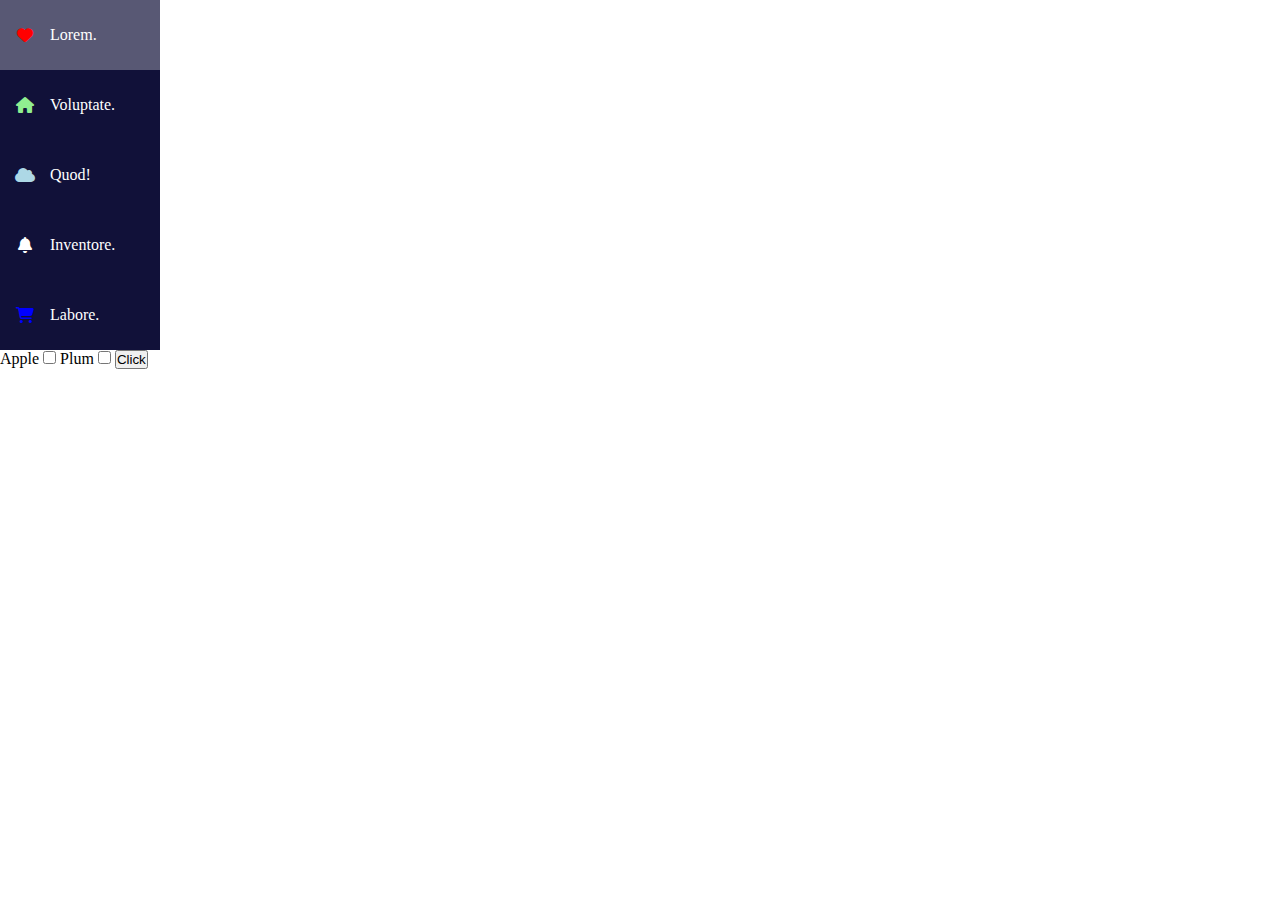
<file: aside/index.html>
<!DOCTYPE html>
<html lang="en">
<head>
    <meta charset="UTF-8">
    <meta name="viewport" content="width=device-width, initial-scale=1.0">
    <title>Aside menu</title>
    <link rel="stylesheet" href="https://cdnjs.cloudflare.com/ajax/libs/font-awesome/6.4.2/css/all.min.css">
    <style>
        *{
            padding: 0;
            margin: 0;
        }
        ul{
            list-style-type: none;
            display: inline-block;
            background-color: rgb(17, 17, 57);
            color: #fff;
            cursor: pointer;
        }
        ul li{
            column-gap: 10px;
            padding: 10px;
            height: 50px;
            display: flex;
            align-items: center;
        }
        ul li.active{
            background-color: rgba(255, 255, 255,.3);
        }
        ul li i{
            width: 30px;
            text-align: center;
        }
        ul li span{
            width: 100px;
            display: none;
        }
        ul li:nth-child(1) i{
            color: red;
        }
        ul li:nth-child(2) i{
            color: lightgreen;
        }
        ul li:nth-child(3) i{
            color: lightblue;
        }
        ul li:nth-child(4) i{
            color: #fff;
        }
        ul li:nth-child(5) i{
            color: blue;
        }
    </style>
</head>
<body>
    <ul>
        <li><i class="fa-solid fa-heart"></i><span>Lorem.</span></li>
        <li><i class="fa-solid fa-house"></i><span>Voluptate.</span></li>
        <li><i class="fa-solid fa-cloud"></i><span>Quod!</span></li>
        <li><i class="fa-solid fa-bell"></i><span>Inventore.</span></li>
        <li><i class="fa-solid fa-cart-shopping"></i><span>Labore.</span></li>
    </ul>
    <div>
        <label for="">Apple</label>
        <input type="checkbox">
        <label for="">Plum</label>
        <input type="checkbox">
        <button>Click</button>
    </div>
    <script src="./code.jquery.com_jquery-3.7.1.min.js"></script>
    <script>
        $('ul').hover(function(){
            $(this).find('span').show(200);
        },function(){
            $(this).find('span').hide(200);
        })
        $('li').hover(function(){
            $(this).addClass('active');
        },function(){
            $(this).removeClass('active');
        })
        $('button').click(function(){
            let res = $('div :checked').prev().text();
            console.log(res);
        })
    </script>
</body>
</html>
</file>
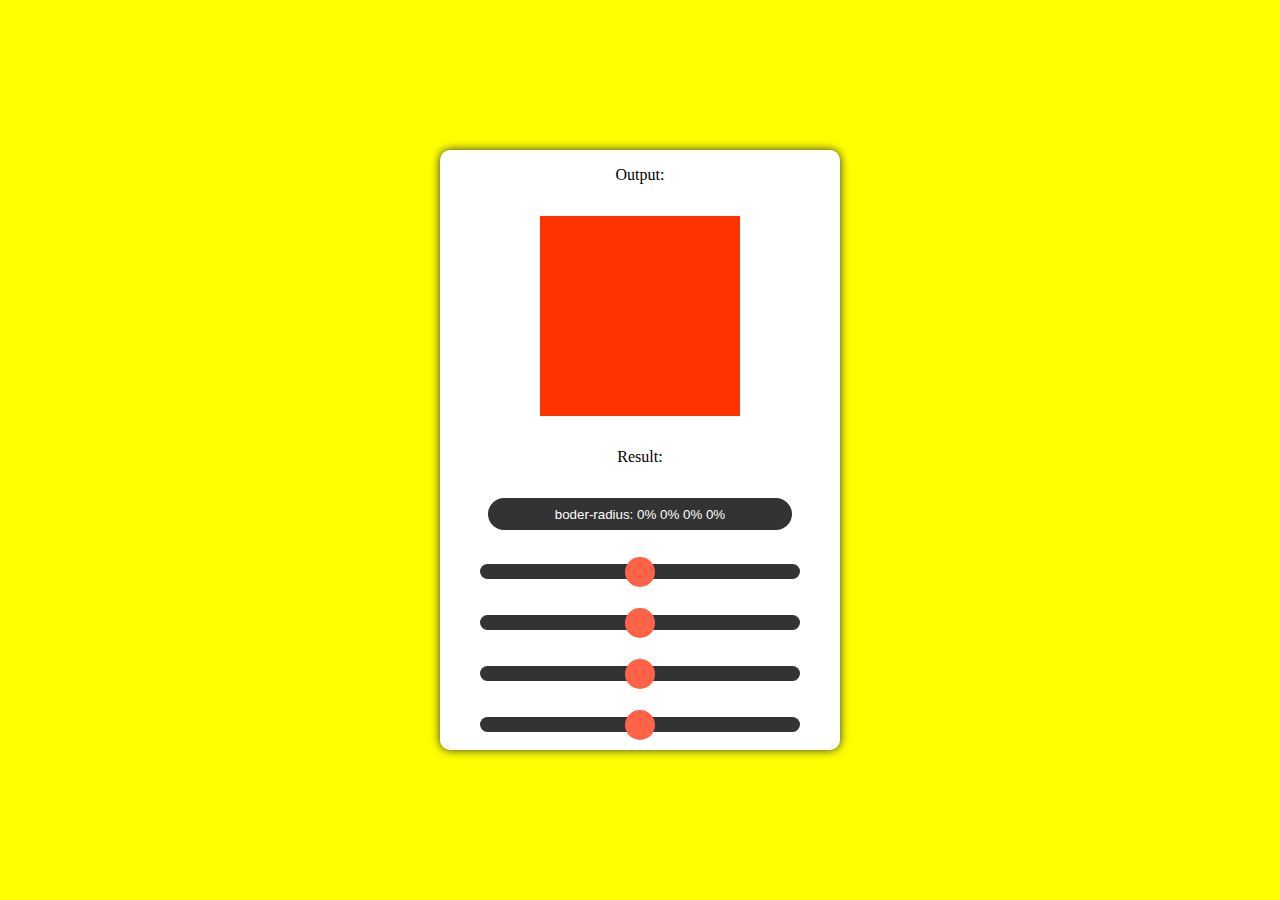
<file: border-radius/index.html>
<!DOCTYPE html>
<html lang="en">

<head>
    <meta charset="UTF-8">
    <meta name="viewport" content="width=device-width, initial-scale=1.0">
    <title></title>
    <script src="./code.jquery.com_jquery-3.7.1.min.js"></script>
    <style>
        body {
            height: 100vh;
            display: grid;
            place-items: center;
            background: yellow;
            font-family: verdana;
            margin: 0;
            padding: 0;
            box-sizing: border-box;
        }

        .main {
            display: grid;
            place-items: center;
            height: 600px;
            width: 400px;
            background: #fff;
            box-shadow: 0 0 10px #333;
            border-radius: 10px;
        }

        .main #output {
            height: 200px;
            width: 200px;
            background: #ff3300;
        }

        .main #box {
            height: 30px;
            width: 300px;
            background: #333;
            color: #fff;
            border: none;
            outline: none;
            border-radius: 50px;
            text-align: center;
        }

        input[type="range"] {
            appearance: none;
            height: 15px;
            width: 80%;
            background: #333;
            border-radius: 50px;
            outline: none;
        }
        input[type="range"]::-webkit-slider-thumb{
            appearance: none;
            height: 30px;
            width: 30px;
            background: tomato;
            border-radius: 50px;
            cursor: pointer;
        }
    </style>
</head>

<body>
    <div class="main">
    <span>Output: </span><div id="output"></div>
    <span>Result: </span><input type="text" id="box" value="boder-radius: 0% 0% 0% 0%">
    <input type="range" min="0" max="100" id="slider1">
    <input type="range" min="0" max="100" id="slider2">
    <input type="range" min="0" max="100" id="slider3">
    <input type="range" min="0" max="100" id="slider4">
</div>

<script>
    $(document).ready(function()
    {
        $('#slider1,#slider2,#slider3,#slider4').on('input',function(){
            let slider1 =$('#slider1').val();
            let slider2 =$('#slider2').val();
            let slider3 =$('#slider3').val();
            let slider4 =$('#slider4').val();
            $('#output').css('border-top-right-radius',slider1 + '%');
            $('#output').css('border-top-left-radius',slider2 + '%');
            $('#output').css('border-bottom-right-radius',slider3 + '%');
            $('#output').css('border-bottom-left-radius',slider4 + '%');
            $('#box').val('border-radius : ' + slider1 + '%' + slider2+ '%' + slider3+ '%' + slider4+ '%')
        })
    }
    )
</script>
</body>

</html>
</file>
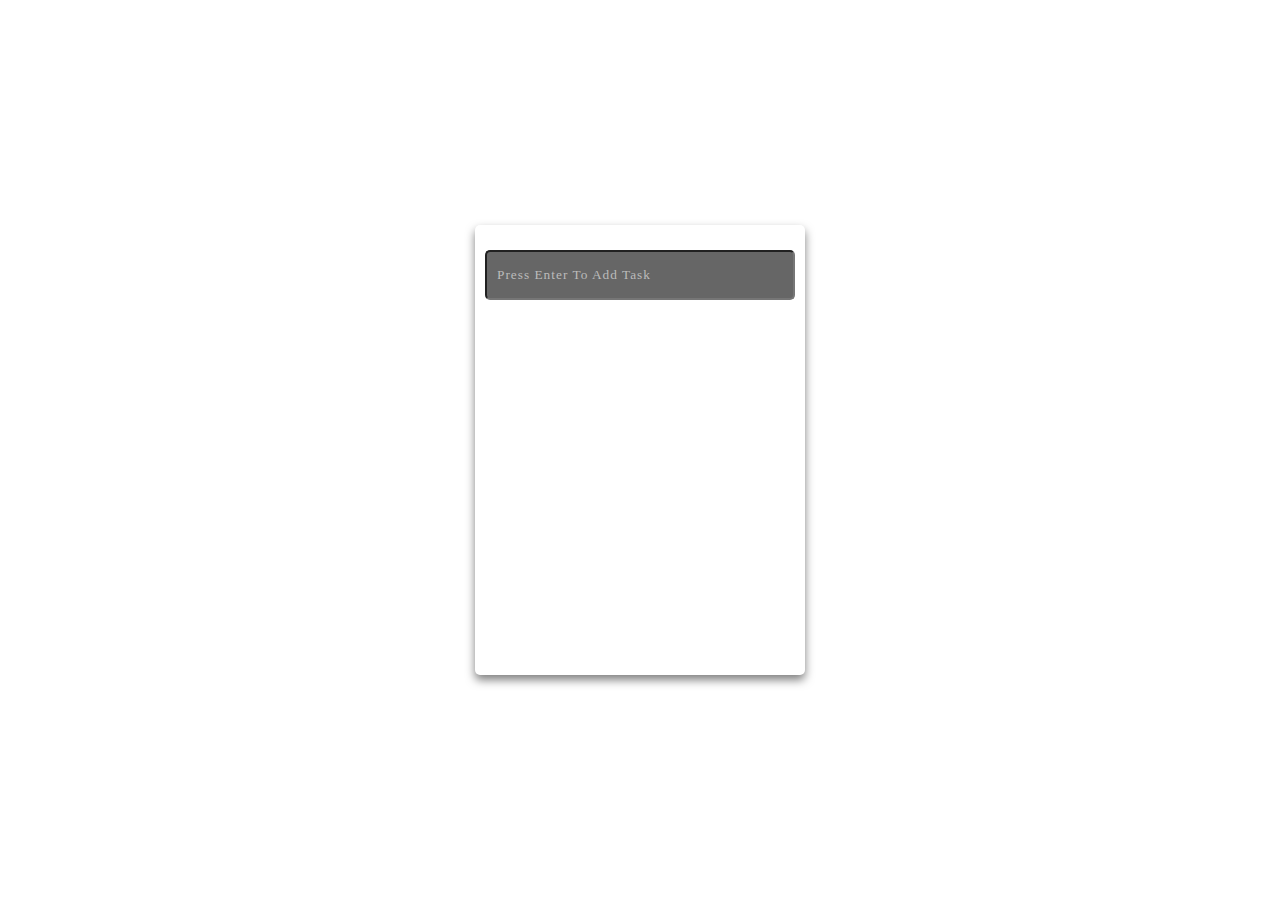
<file: todolist/index.html>
<!DOCTYPE html>
<html lang="en">

<head>
    <meta charset="UTF-8">
    <meta name="viewport" content="width=device-width, initial-scale=1.0">
    <title>Document</title>
    <link rel="stylesheet" href="https://cdnjs.cloudflare.com/ajax/libs/font-awesome/5.15.1/css/all.min.css">
    <script src="./code.jquery.com_jquery-3.7.1.min.js"></script>
    <style>
        * {
            margin: 0;
            padding: 0;
            box-sizing: border-box;
            letter-spacing: 1px;
            font-family: verdana;
            text-transform: capitalize;
        }

        body {
            min-height: 100vh;
            display: flex;
            align-items: center;
            justify-content: center;
            background: linear-gradient(45deg, #ff0 50% #333 50%);
        }

        .container {
            height: 450px;
            width: 330px;
            background: #fff;
            border-radius: 5px;
            box-shadow: 0 5px 10px rgb(0, 0, 0, .5);
            padding: 10px;
            overflow-y: auto;
            position: relative;
        }

        #input {
            height: 50px;
            width: 100%;
            outline: none;
            border-radius: 5px;
            background: #666;
            color: #fff;
            padding: 0 10px;
            margin: 15px 0;
        }

        #input::placeholder {
            color: #bbb;
        }

        ul li {
            background: #eee;
            color: #333;
            height: 40px;
            border-radius: 50px;
            margin: 10px 0;
            padding: 10px;
        }

        ul .fa-check,
        ul .fa-trash {
            position: absolute;
            cursor: pointer;
        }

        ul .fa-check {
            right: 40px;
            color: green;
        }
        ul .fa-trash {
            right: 15px;
            color: #ff0033;
        }
        ul .checked{
            background: lightgreen;
            text-decoration: line-through;
            transition: .2s;
        }
    </style>
</head>

<body>
    <div class="container">
        <input type="text" id="input" placeholder="press enter to add task">
        <ul>

        </ul>
    </div>
    <script>
        $(document).ready(function () {
            $('#input').change(function () {
                let input = $(this).val();
                $('ul').append('<li>' + input + '<i class = "fas fa-check"></i><i class = "fas fa-trash"></i></li>')
                $(this).val('');
            })
            $('ul').on('click','.fa-trash',function(){
                $(this).parent('li').fadeOut(200);
            })
            $('ul').on('click','.fa-check',function(){
                $(this).parent('li').toggleClass('checked');
            })
        })
    </script>
</body>

</html>
</file>
